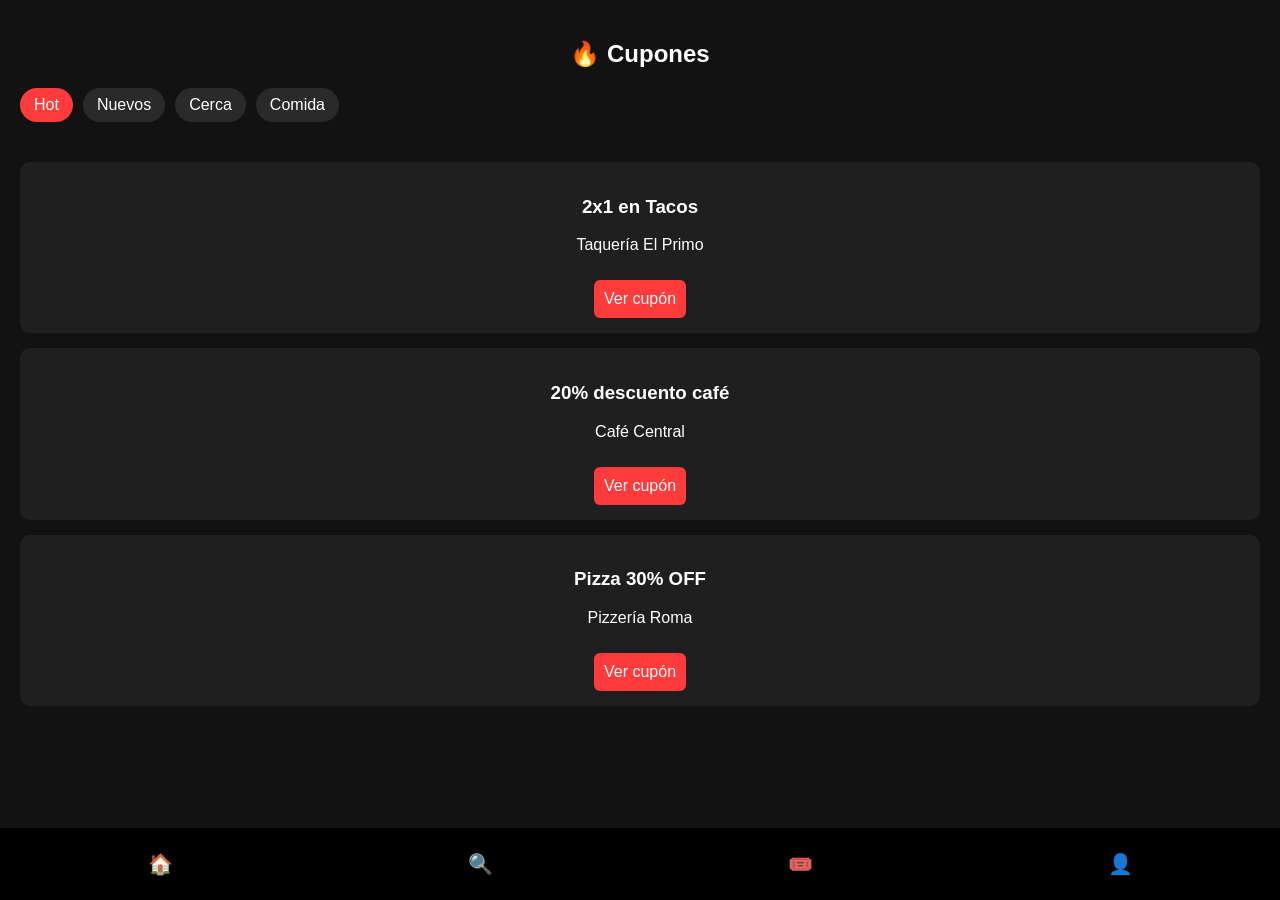
<file: index.html>
<!DOCTYPE html>
<html lang="es">
<head>
<meta charset="UTF-8">
<meta name="viewport" content="width=device-width, initial-scale=1.0">
<title>PromoRuta</title>
<link rel="stylesheet" href="styles.css">
</head>

<body>

<header>
    <h2>🔥 Cupones</h2>

    <div class="categories">
        <button class="active">Hot</button>
        <button>Nuevos</button>
        <button>Cerca</button>
        <button>Comida</button>
    </div>
</header>


<main>

<div class="coupon">

    <h3>2x1 en Tacos</h3>
    <p>Taquería El Primo</p>
    <button>Ver cupón</button>

</div>

<div class="coupon">

    <h3>20% descuento café</h3>
    <p>Café Central</p>
    <button>Ver cupón</button>

</div>

<div class="coupon">

    <h3>Pizza 30% OFF</h3>
    <p>Pizzería Roma</p>
    <button>Ver cupón</button>

</div>

</main>


<nav class="bottom-menu">

<button onclick="irInicio()">🏠</button>

<button>🔍</button>

<button>🎟️</button>

<button onclick="irLogin()">👤</button>

</nav>

<script src="app.js"></script>

</body>
</html>
</file>
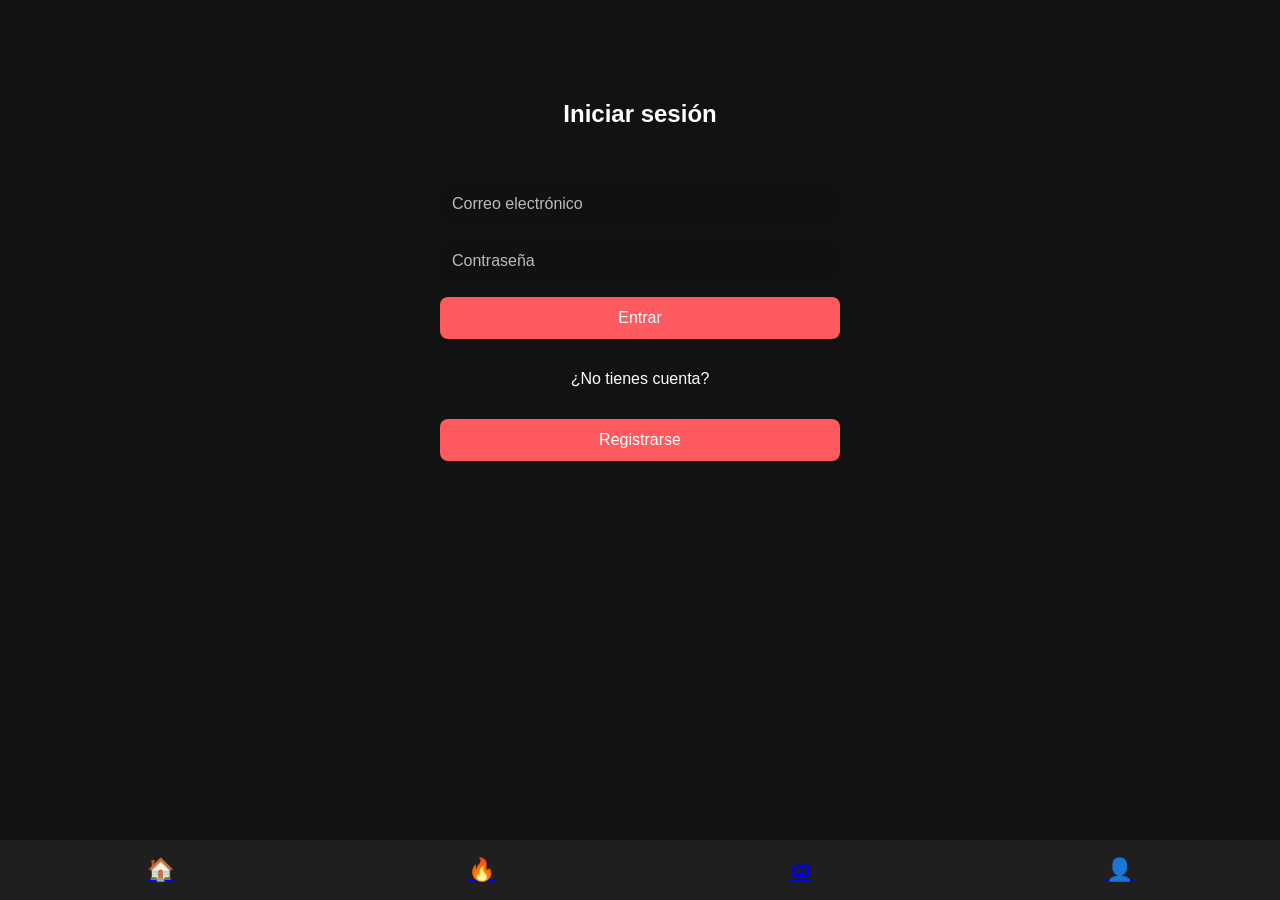
<file: login.html>
<!DOCTYPE html>
<html lang="es">
<head>

<meta charset="UTF-8">
<meta name="viewport" content="width=device-width, initial-scale=1.0">
<title>Iniciar sesión</title>

<link rel="stylesheet" href="styles.css">

</head>

<body>

<div class="container">

<h2>Iniciar sesión</h2>

<form class="form-login">

<input type="email" placeholder="Correo electrónico" required>

<input type="password" placeholder="Contraseña" required>

<button type="submit">Entrar</button>

</form>

<p>¿No tienes cuenta?</p>

<button onclick="irRegistro()">Registrarse</button>

</div>


<div class="menu-inferior">

<a href="index.html">🏠</a>
<a href="#">🔥</a>
<a href="#">🎟</a>
<a href="login.html">👤</a>

</div>

<script src="app.js"></script>

</body>
</html>
</file>
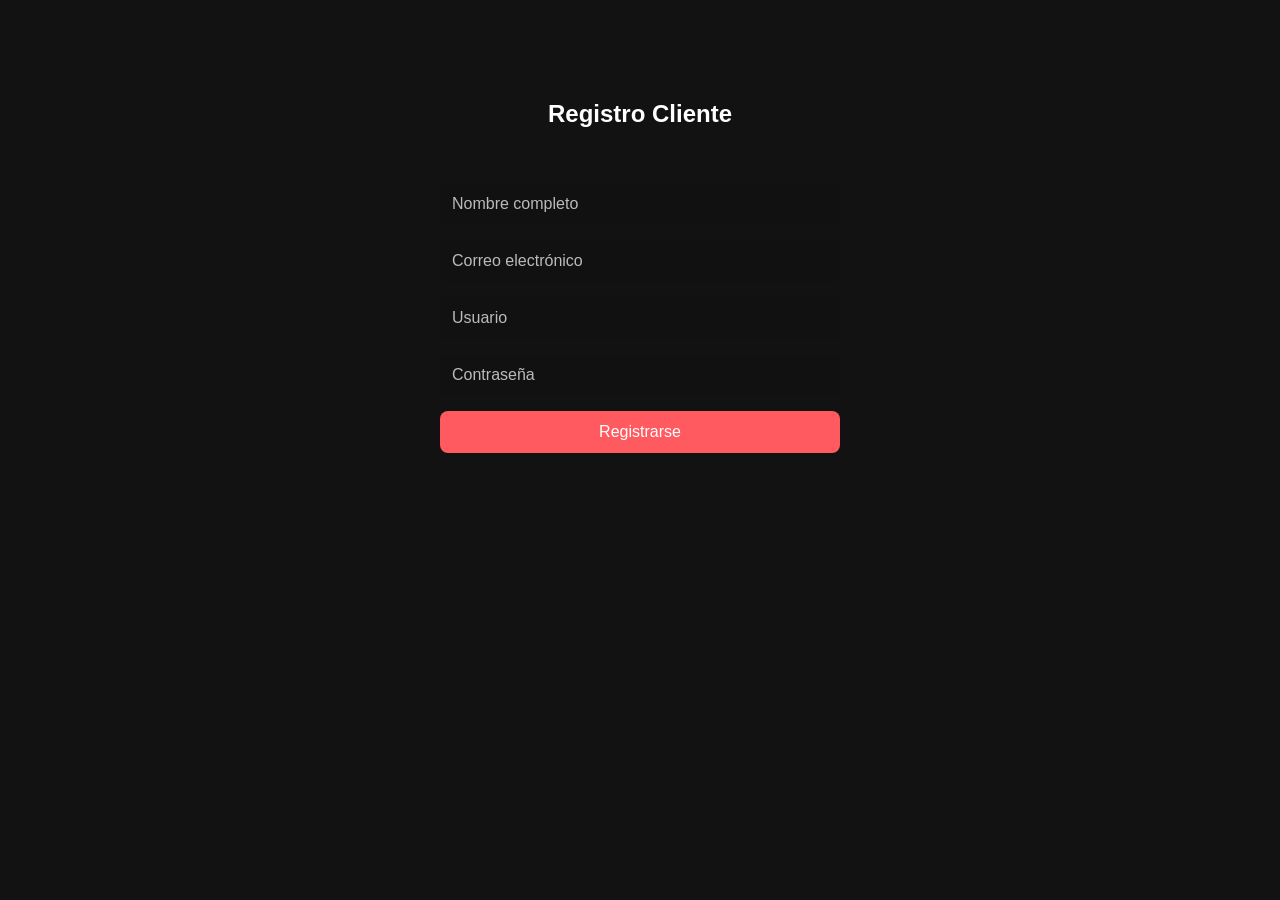
<file: registro-cliente.html>
<!DOCTYPE html>
<html lang="es">
<head>

<meta charset="UTF-8">
<meta name="viewport" content="width=device-width, initial-scale=1.0">
<title>Registro Cliente</title>

<link rel="stylesheet" href="styles.css">

</head>

<body>

<div class="container">

<h2>Registro Cliente</h2>

<form class="form-login">

<input type="text" placeholder="Nombre completo" required>

<input type="email" placeholder="Correo electrónico" required>

<input type="text" placeholder="Usuario" required>

<input type="password" placeholder="Contraseña" required>

<button type="submit">Registrarse</button>

</form>

</div>

<script src="app.js"></script>

</body>
</html>
</file>
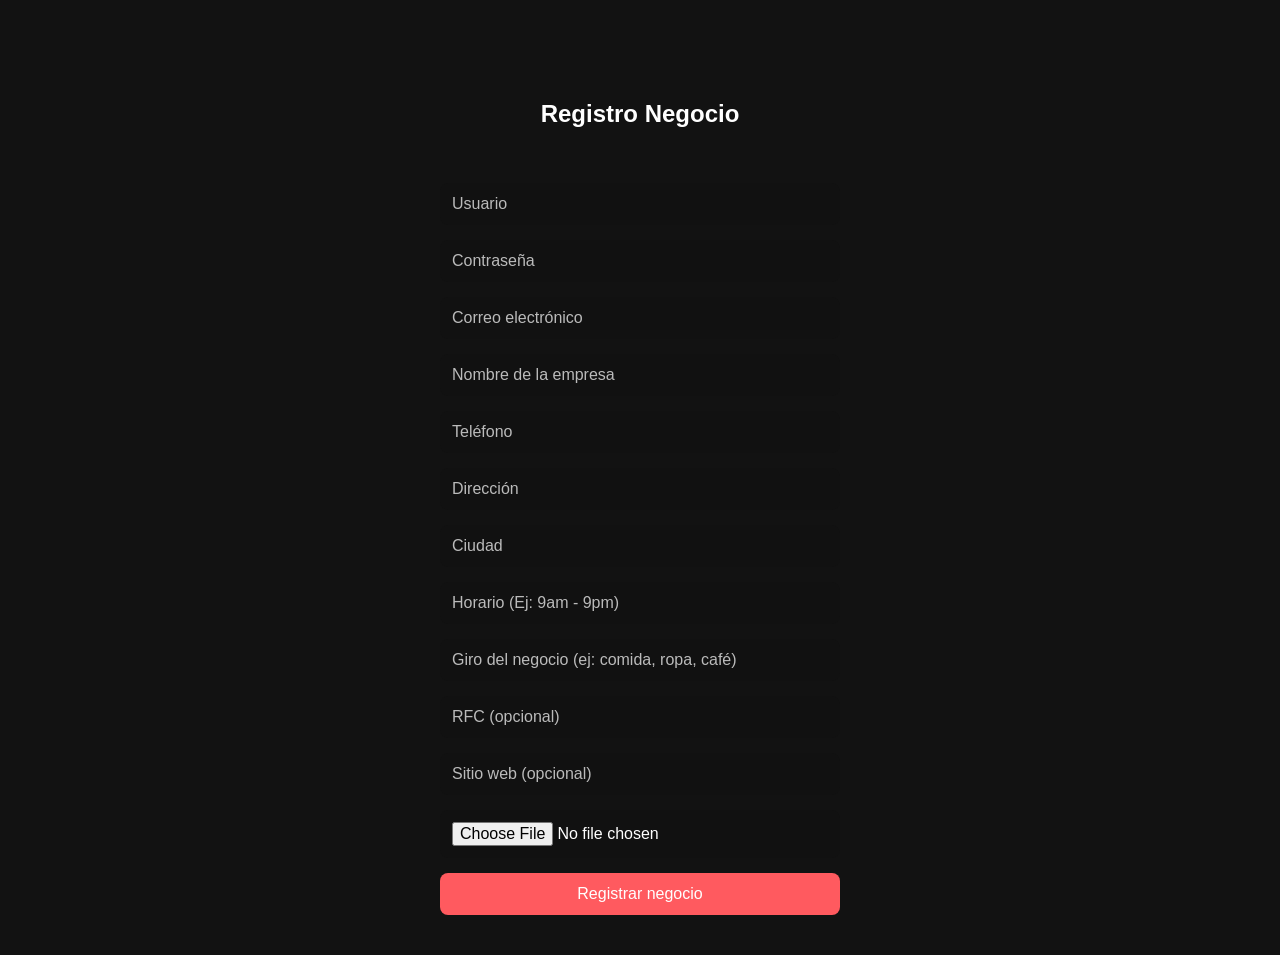
<file: registro-negocio.html>
<!DOCTYPE html>
<html lang="es">
<head>

<meta charset="UTF-8">
<meta name="viewport" content="width=device-width, initial-scale=1.0">
<title>Registro Negocio</title>

<link rel="stylesheet" href="styles.css">

</head>

<body>

<div class="container">

<h2>Registro Negocio</h2>

<form class="form-login">

<form class="form-login">

<input type="password" placeholder="Usuario" required>

<input type="password" placeholder="Contraseña" required>

<input type="email" placeholder="Correo electrónico" required>

<input type="text" placeholder="Nombre de la empresa" required>

<input type="tel" placeholder="Teléfono" required>

<input type="text" placeholder="Dirección" required>

<input type="text" placeholder="Ciudad" required>

<input type="text" placeholder="Horario (Ej: 9am - 9pm)" required>

<input type="text" placeholder="Giro del negocio (ej: comida, ropa, café)" required>

<input type="text" placeholder="RFC (opcional)">

<input type="url" placeholder="Sitio web (opcional)">

<input type="file" accept="image/*">

<button type="submit">Registrar negocio</button>

</form>

</div>

<script src="app.js"></script>

</body>
</html>
</file>
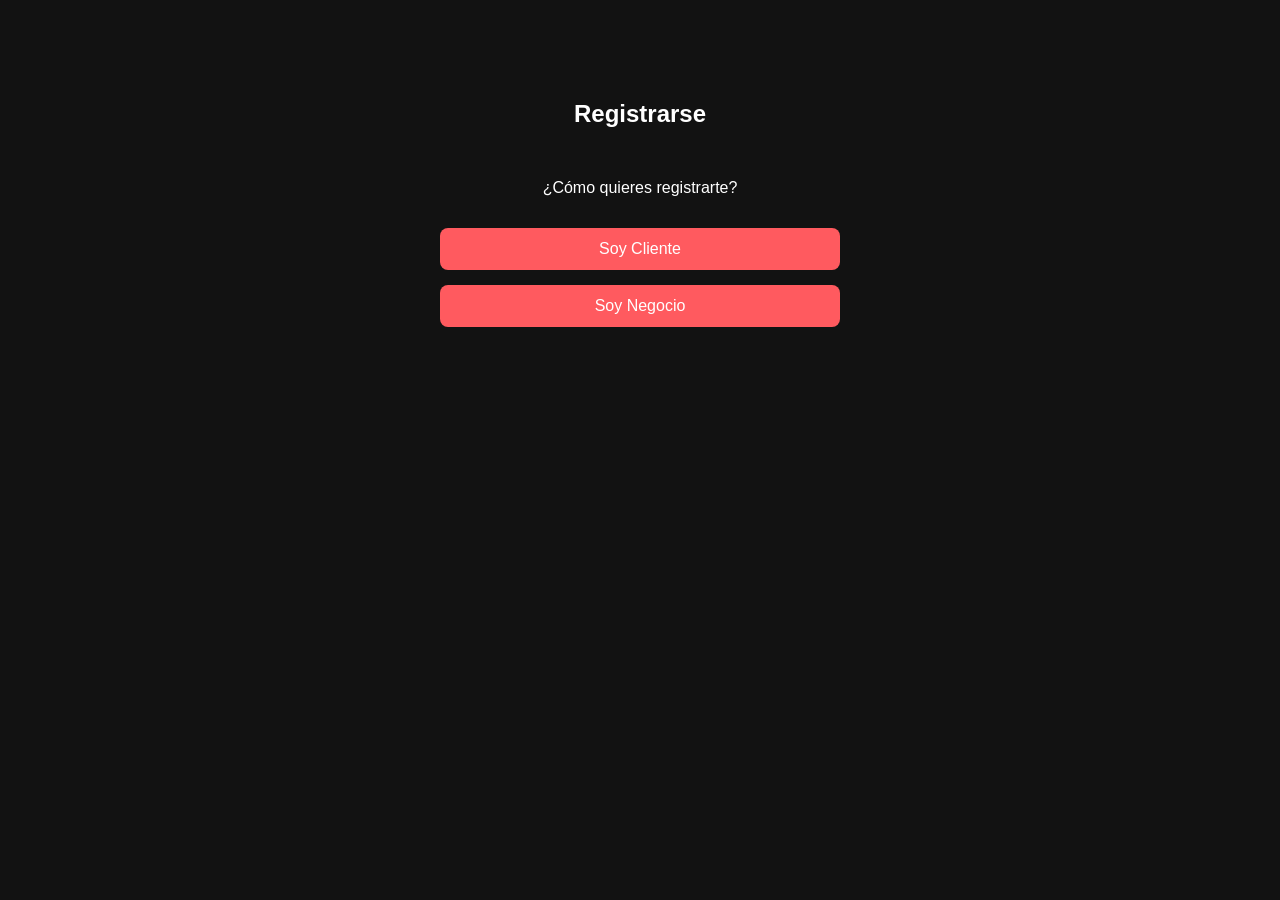
<file: registro.html>
<!DOCTYPE html>
<html lang="es">
<head>

<meta charset="UTF-8">
<meta name="viewport" content="width=device-width, initial-scale=1.0">
<title>Registro</title>

<link rel="stylesheet" href="styles.css">

</head>

<body>

<div class="container">

<h2>Registrarse</h2>

<p>¿Cómo quieres registrarte?</p>

<button onclick="clienteRegistro()">Soy Cliente</button>

<button onclick="negocioRegistro()">Soy Negocio</button>

</div>

<script src="app.js"></script>

</body>
</html>
</file>
<file: styles.css>
body{
font-family: Arial;
margin:0;
background:#121212;
color:white;
}

header{
padding:20px;
}

.categories{
display:flex;
gap:10px;
overflow-x:auto;
margin-top:10px;
}

.categories button{
background:#2a2a2a;
border:none;
color:white;
padding:8px 14px;
border-radius:20px;
}

.categories .active{
background:#ff3b3b;
}

main{
padding:20px;
display:flex;
flex-direction:column;
gap:15px;
}

.coupon{
background:#1f1f1f;
padding:15px;
border-radius:10px;
}

.coupon button{
background:#ff3b3b;
border:none;
padding:10px;
border-radius:6px;
color:white;
margin-top:10px;
}

.bottom-menu{
position:fixed;
bottom:0;
width:100%;
background:#000;
display:flex;
justify-content:space-around;
padding:12px 0;
}

.bottom-menu button{
background:none;
border:none;
color:white;
font-size:20px;
}

.login-container{
display:flex;
flex-direction:column;
gap:15px;
padding:30px;
}

.login-container input{
padding:12px;
border:none;
border-radius:8px;
background:#2a2a2a;
color:white;
}

.login-container button{
padding:12px;
border:none;
border-radius:8px;
background:#ff3b3b;
color:white;
}

.login-btn{
background:#444;
}

body{
margin:0;
font-family:Arial;
background:#121212;
color:white;
text-align:center;
}

.container{
padding:40px;
}

.login-options{
margin-top:30px;
display:flex;
flex-direction:column;
gap:20px;
}

button{
padding:15px;
border:none;
border-radius:10px;
background:#ff4d4d;
color:white;
font-size:16px;
cursor:pointer;
}

.menu-inferior{
position:fixed;
bottom:0;
width:100%;
height:60px;
background:#1f1f1f;
display:flex;
justify-content:space-around;
align-items:center;
font-size:22px;
}

.form-login{

display:flex;
flex-direction:column;
gap:15px;
margin-top:20px;

}

.form-login input{

padding:12px;
border:none;
border-radius:8px;
background:#2a2a2a;
color:white;

}

.form-login button{

padding:14px;
border:none;
border-radius:10px;
background:#ff4d4d;
color:white;
font-size:16px;
cursor:pointer;

}

.container{
width: 90%;
max-width: 400px;
margin: auto;
margin-top: 40px;
display: flex;
flex-direction: column;
gap: 15px;
}

form{
display: flex;
flex-direction: column;
gap: 12px;
}

input{
padding: 12px;
border-radius: 8px;
border: 1px solid #ccc;
font-size: 16px;
}

button{
padding: 12px;
border: none;
border-radius: 8px;
background: #ff5a5f;
color: white;
font-size: 16px;
cursor: pointer;
}

.container{
width:90%;
max-width:400px;
margin:auto;
margin-top:40px;
}

.form-login{
display:flex;
flex-direction:column;
gap:15px;
}

.form-login input{
background:#111;
color:white;
border:none;
padding:12px;
border-radius:8px;
font-size:16px;
}

.form-login input::placeholder{
color:#bbb;
}

.form-login button{
background:#ff5a5f;
color:white;
border:none;
padding:12px;
border-radius:8px;
font-size:16px;
cursor:pointer;
}
</file>
